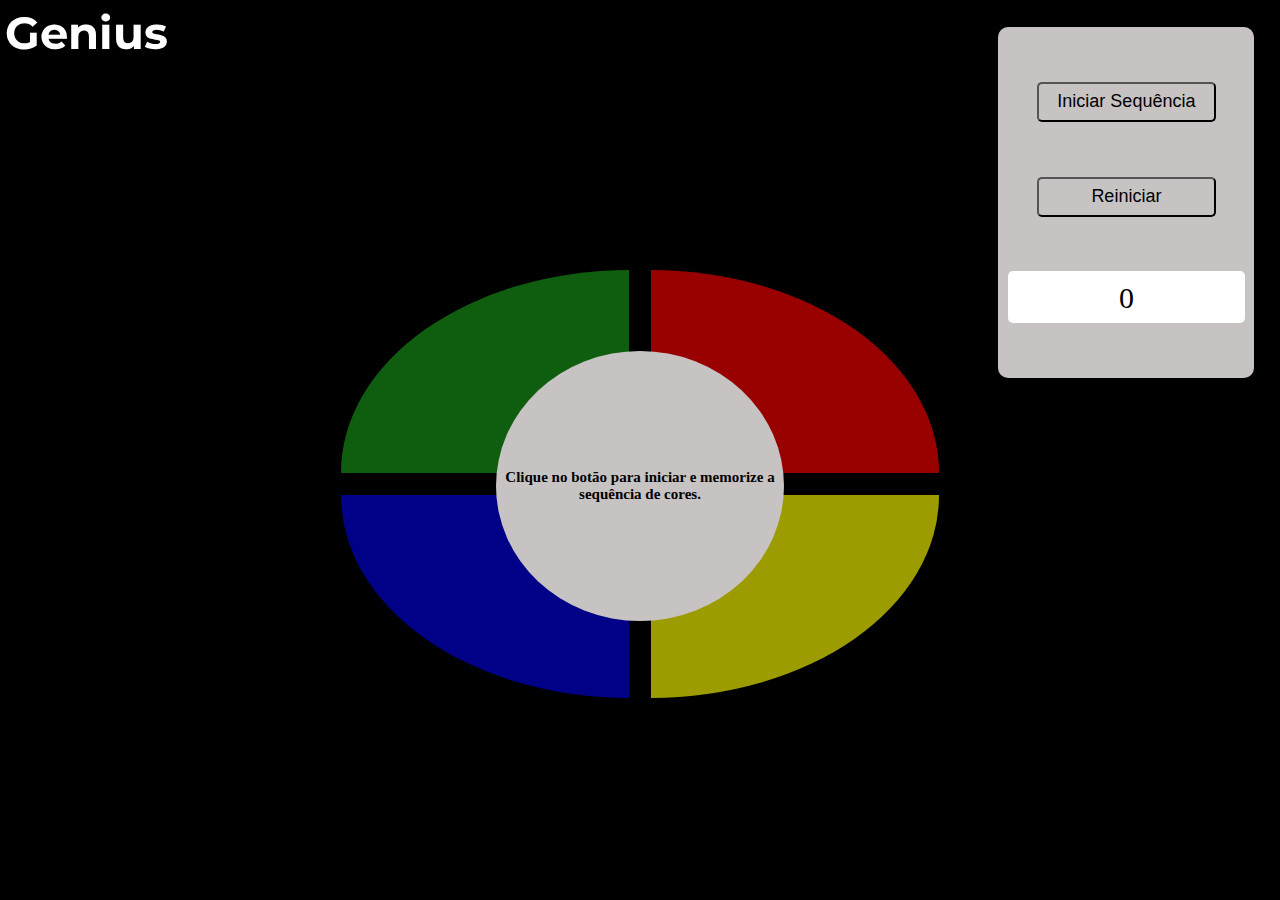
<file: index.html>
<!DOCTYPE html>
<html lang="pt-br">
<head>
    <meta charset="UTF-8">
    <meta http-equiv="X-UA-Compatible" content="IE=edge">
    <meta name="viewport" content="width=device-width, initial-scale=1.0">
    <link rel="stylesheet" href="/css/index.css">
    <title>Genius</title>
</head>
<body>

    <main>

    </main>

    <script src="/js/index.js"></script>
</body>
</html>
</file>
<file: css/index.css>
@import url('https://fonts.googleapis.com/css2?family=Montserrat:wght@300;600&display=swap');

* {
    padding: 0;
    margin: 0;
}

body {
    background-color: black;
    width: 100vw;
    height: 100vh;
}

h1 {
    color: white;
    position: fixed;
    margin: 5px 0px 0px 5px;
    font-family: 'Montserrat', sans-serif;
    font-size: 45px;
}

#containerPrincipal {
    display: flex;
    flex-wrap: wrap;
    width: 50%;
    height: 50%;
    justify-content: space-evenly;
    position: absolute;
    top: 30%;
    left: 25%;
}

.box {
 width: 45%;
 height: 45%;
 cursor: pointer;
}

#boxVerde {
    background-color: rgb(15, 94, 15);
    border-top-left-radius: 100%;
}

#boxVermelha {
    background-color: rgb(153, 1, 1);
    border-top-right-radius: 100%;

}

#boxAmarela {
    background-color: rgb(156, 156, 0);
    border-bottom-right-radius: 100%;

}

#boxAzul {
    background-color: rgb(1, 1, 136);
    border-bottom-left-radius: 100%;

}

.boxClaro {
    filter: brightness(7);
}

.circuloCentral {
    background-color: rgb(199, 195, 195);
    width: 45%;
    height: 60%;
    position: absolute;
    border-radius: 50%;
    top: 18%;
    display: flex;
    align-items: center;
    justify-content: center;
    font-family: 'Smokum', cursive;
    font-size: 10px;
    text-align: center;
}

#info {
    width: 20%;
    height: 39%;
    background-color: rgb(199, 195, 195);
    position: absolute;
    left: 78%;
    top: 3%;
    border-radius: 10px;
    display: flex;
    justify-content: space-evenly;
    align-items: center;
    flex-direction: column;
}

button {
    width: 70%;
    height: 2.5rem;
    font-size: 18px;
    background-color: rgb(199, 195, 195);
    border-radius: 5px;
}

#placar {
    background-color: white;
    width: 85%;
    height: 2rem;
    border-radius: 5px;
    text-align: center;
    padding: 10px;
    font-size: 30px;
}
</file>
